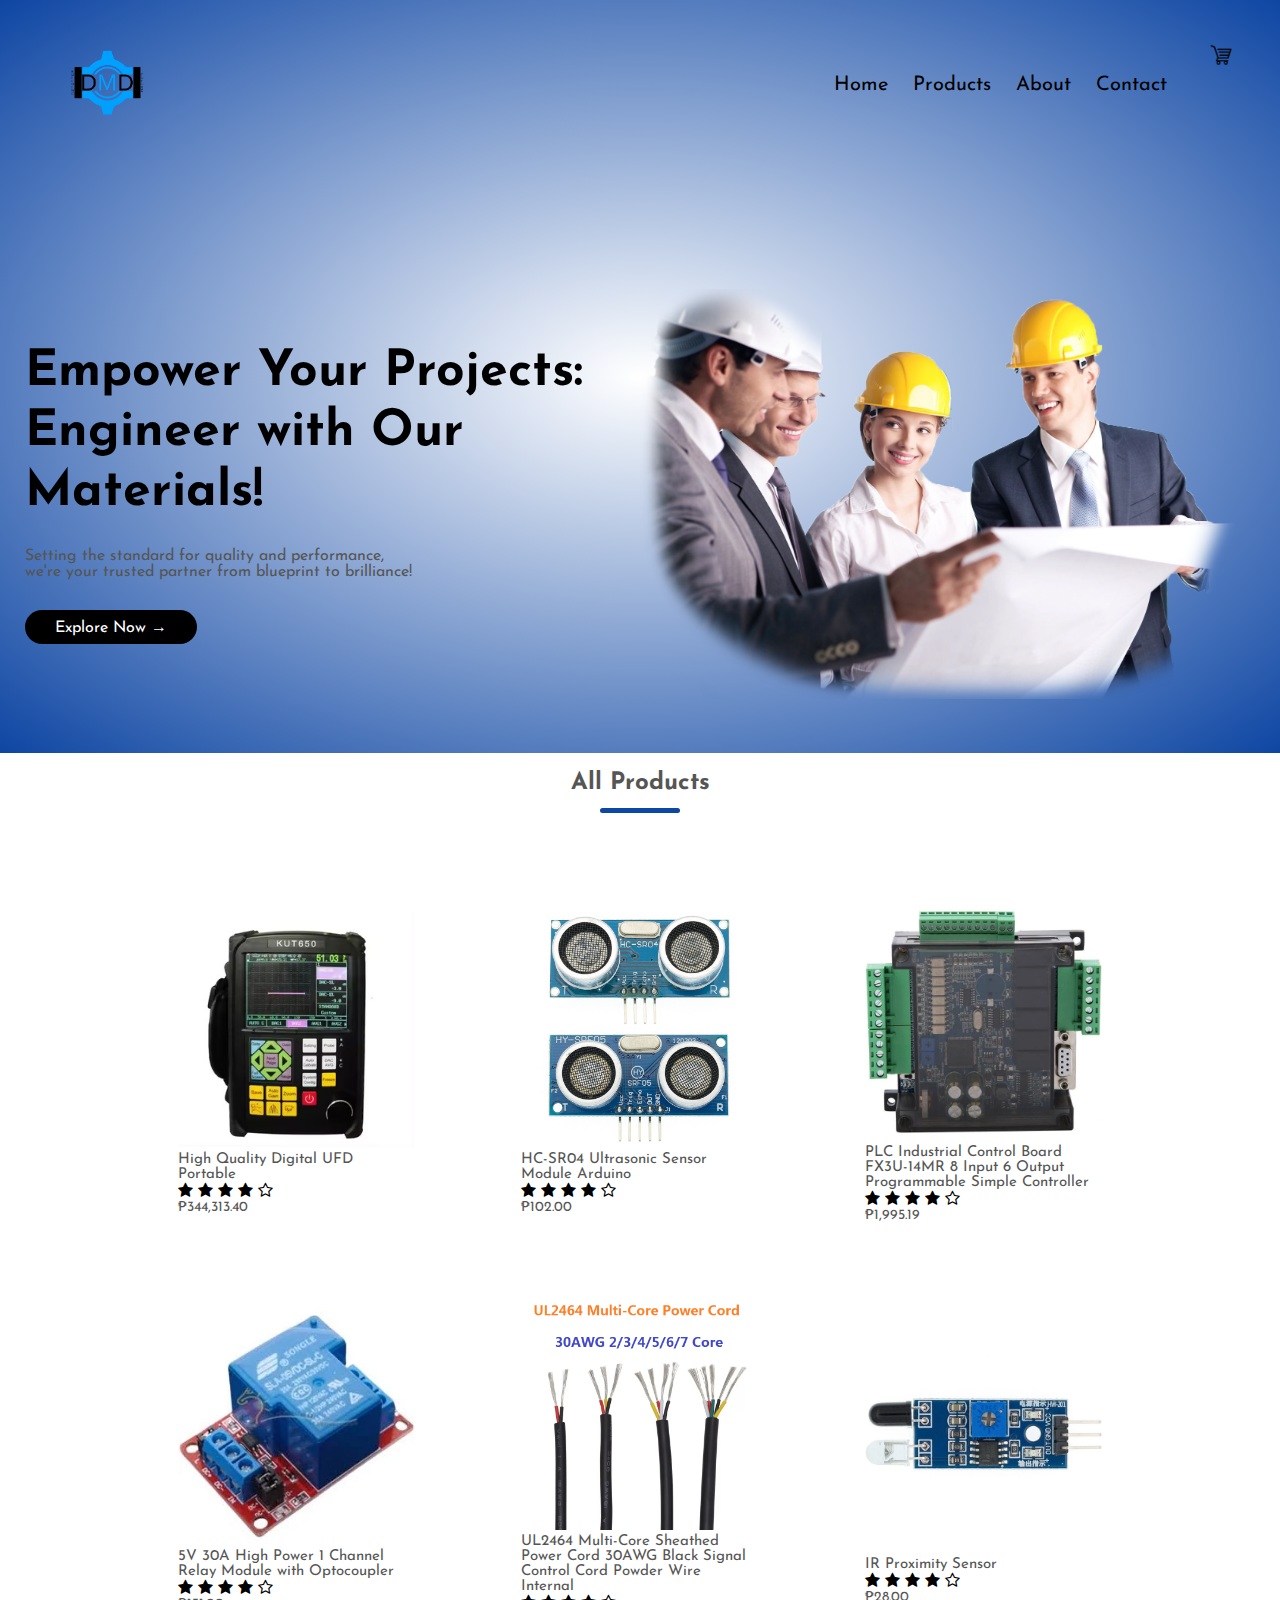
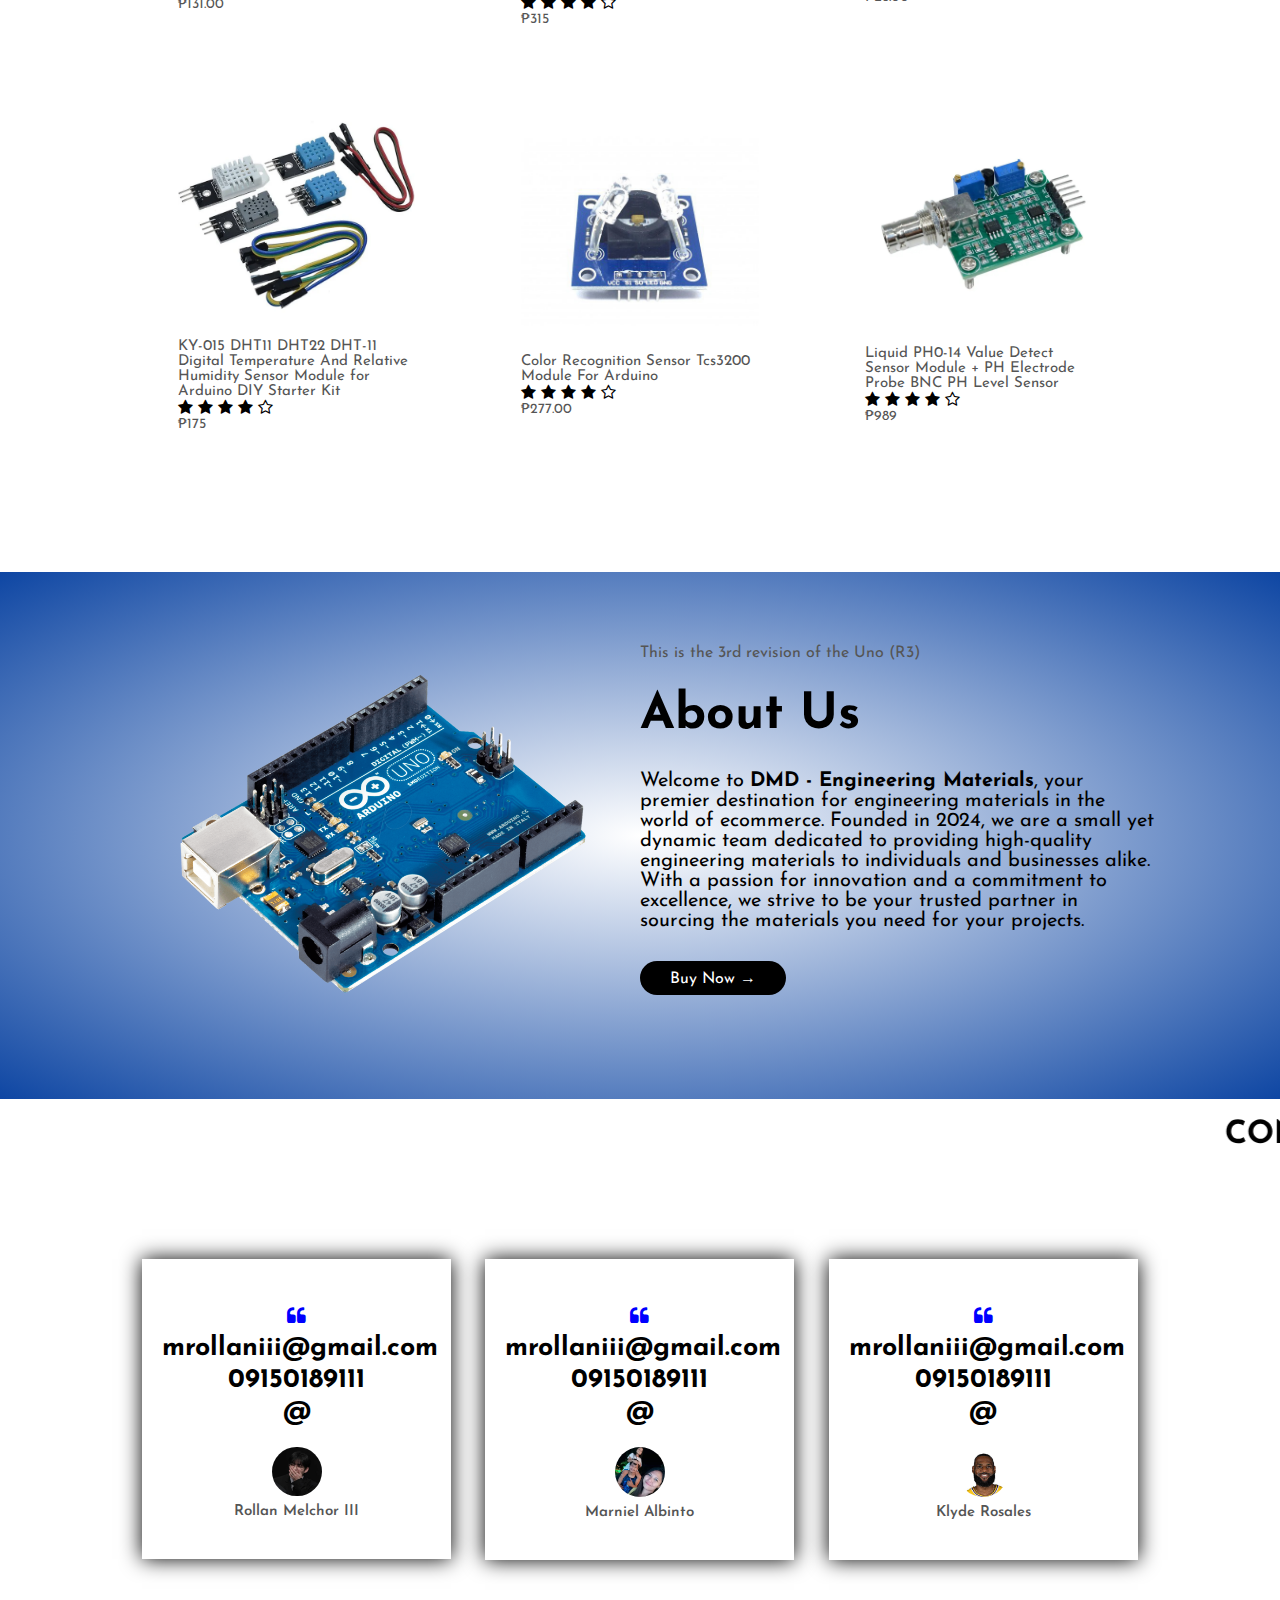
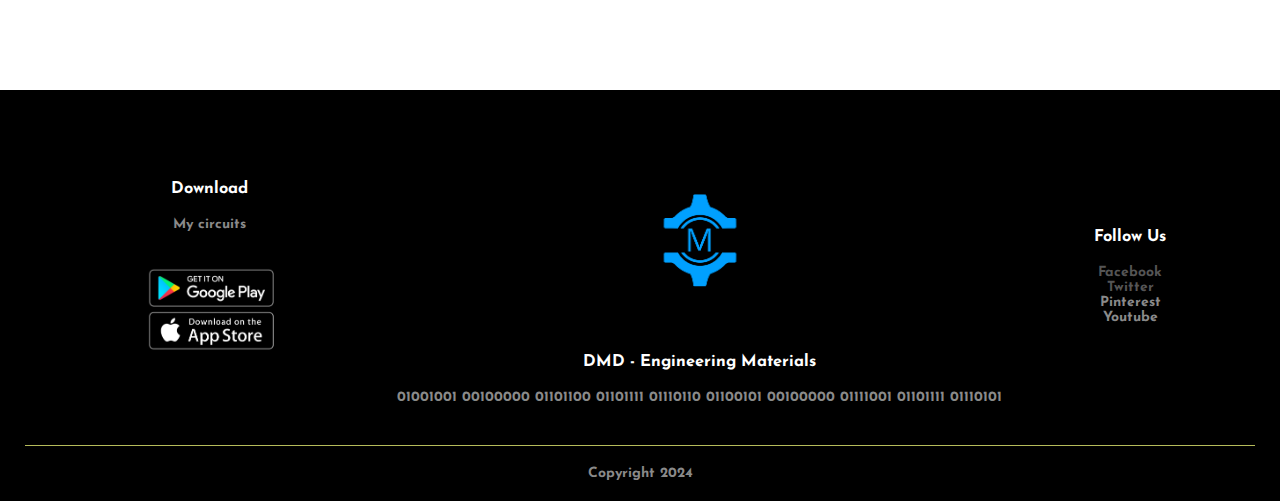
<file: products.html>
<!DOCTYPE html>
<html>

<head>
	<meta charset="utf-8">
	<meta name="viewport" content="width=device-width, initial-scale=1">

	<title>DMD ╿ Engineering Materials</title>
	<link rel="stylesheet" type="text/css" href="style.css">
	<link rel="preconnect" href="https://fonts.googleapis.com">
	<link rel="preconnect" href="https://fonts.gstatic.com" crossorigin>
	<link
		href="https://fonts.googleapis.com/css2?family=Josefin+Sans:ital,wght@0,100..700;1,100..700&family=Poppins:ital,wght@0,100;0,200;0,300;0,400;0,500;0,600;0,700;0,800;0,900;1,100;1,200;1,300;1,400;1,500;1,600;1,700;1,800;1,900&display=swap"
		rel="stylesheet">
	<link rel="stylesheet" href="https://cdnjs.cloudflare.com/ajax/libs/font-awesome/4.7.0/css/font-awesome.min.css">

</head>

<body>
<div class="example">
	<div class="header">
		<div class="container">
			<div class="navbar">
				<div class="logo">
					<img src="images/logo.png" width="125px">
				</div>
				<nav class="navlink">
					<ul id="MenuItems">
						<li><a href="#section1">Home</a></li>
						<li><a href="#section2">Products</a></li>
						<li><a href="#section3">About</a></li>
						<li><a href="#section4">Contact</a></li>
					</ul>
				</nav>
				<img src="images/cart.png" class="cart-icon">
				<img src="images/menu.png" class="menu-icon" onclick="menutoggle()">

			</div>
			<div class="row">
				<div id="section1"   class="col-2">
					<h1>Empower Your Projects:<br> Engineer with Our Materials!</h1>
					<p>Setting the standard for quality and performance,
						<br> we're your trusted partner from blueprint to brilliance!
					</p>
					<a href="#section2" class="btn">Explore Now &#8594;</a>
				</div>

				<div class="col-2">
					<img src="images/image1.png">
				</div>
			</div>
		</div>
	</div>
			<!----------------featured products-------------->

	<div id="section2" class="small-container">
			<h2 class="title"><a href="products.html">All Products</h2></a>
		<div class="row">
			<div class="col-4">
				<img src="images/product-1.jpg">
				<h4>High Quality Digital UFD Portable</h4>
				<div class="rating">
					<i class="fa fa-star"></i>
					<i class="fa fa-star"></i>
					<i class="fa fa-star"></i>
					<i class="fa fa-star"></i>
					<i class="fa fa-star-o" ></i>
				</div>
				<p>₱344,313.40</p>
			</div>
			<div class="col-4">
				<img src="images/product-2.jpg">
				<h4>HC-SR04 Ultrasonic Sensor Module Arduino</h4>
				<div class="rating">
					<i class="fa fa-star"></i>
					<i class="fa fa-star"></i>
					<i class="fa fa-star"></i>
					<i class="fa fa-star"></i>
					<i class="fa fa-star-o" ></i>
				</div>
				<p>₱102.00</p>
			</div>
			<div class="col-4">
				<img src="images/product-3.jpg">
				<h4>PLC Industrial Control Board FX3U-14MR 8 Input 6 Output Programmable Simple Controller</h4>
				<div class="rating">
					<i class="fa fa-star"></i>
					<i class="fa fa-star"></i>
					<i class="fa fa-star"></i>
					<i class="fa fa-star"></i>
					<i class="fa fa-star-o" ></i>
				</div>
				<p>₱1,995.19</p>
			</div>
			
		</div>
		<div class="row">
			<div class="col-4">
				<img src="images/product-4.jpg">
				<h4>5V 30A High Power 1 Channel Relay Module with Optocoupler </h4>
				<div class="rating">
					<i class="fa fa-star"></i>
					<i class="fa fa-star"></i>
					<i class="fa fa-star"></i>
					<i class="fa fa-star"></i>
					<i class="fa fa-star-o" ></i>
				</div>
				<p>₱131.00</p>
			</div>

			<div class="col-4">
				<img src="images/product-5.jpg">
				<h4>UL2464 Multi-Core Sheathed Power Cord 30AWG Black Signal Control Cord Powder Wire Internal
				</h4>
				<div class="rating">
					<i class="fa fa-star"></i>
					<i class="fa fa-star"></i>	
					<i class="fa fa-star"></i>
					<i class="fa fa-star"></i>
					<i class="fa fa-star-o" ></i>
				</div>
				<p>₱315
				</p>
			</div>
			<div class="col-4">
				<img src="images/product-6.jpg">
				<h4>IR Proximity Sensor</h4>
				<div class="rating">
					<i class="fa fa-star"></i>
					<i class="fa fa-star"></i>
					<i class="fa fa-star"></i>
					<i class="fa fa-star"></i>
					<i class="fa fa-star-o" ></i>
				</div>
				<p>₱28.00

				</p>
			</div>
			
		</div>
		<div class="row">
			<div class="col-4">
				<img src="images/product-7.jpg">
				<h4>KY-015 DHT11 DHT22 DHT-11 Digital Temperature And Relative Humidity Sensor Module for Arduino DIY Starter Kit
				</h4>
				<div class="rating">
					<i class="fa fa-star"></i>
					<i class="fa fa-star"></i>
					<i class="fa fa-star"></i>
					<i class="fa fa-star"></i>
					<i class="fa fa-star-o" ></i>
				</div>
				<p>₱175

					</p>
			</div>
			<div class="col-4">
				<img src="images/product-8.jpg">
				<h4>Color Recognition Sensor Tcs3200 Module For Arduino
				</h4>
				<div class="rating">
					<i class="fa fa-star"></i>
					<i class="fa fa-star"></i>
					<i class="fa fa-star"></i>
					<i class="fa fa-star"></i>
					<i class="fa fa-star-o" ></i>
				</div>
				<p>₱277.00

				</p>
			</div>
			<div class="col-4">
				<img src="images/product-9.jpg">
				<h4>Liquid PH0-14 Value Detect Sensor Module + PH Electrode Probe BNC PH Level Sensor
				</h4>
				<div class="rating">
					<i class="fa fa-star"></i>
					<i class="fa fa-star"></i>
					<i class="fa fa-star"></i>
					<i class="fa fa-star"></i>	
					<i class="fa fa-star-o" ></i>
				</div>
				<p>₱989
				</p>
			</div>
	</div>		
</div>

<!------------offer-------->

<div id="section3" class="offer">
	<div class="small-container">
		<div class="row">
			<div class="col-2">
				<img src="images/exclusive.png" class="offer-img">
			</div>
			<div class="col-2">
				<p> This is the 3rd revision of the Uno (R3)</p>
				<h1>About Us </h1>
				<small class="about" text-align="justify">
					Welcome to <strong>DMD - Engineering Materials</strong>, your premier destination for
					engineering materials in the world of ecommerce. Founded in 2024, we are a small yet dynamic
					team dedicated to providing high-quality engineering materials to individuals and businesses
					alike.
					With a passion for innovation and a commitment to excellence, we strive to be your trusted
					partner in sourcing the materials you need for your projects.</small>
				<a href="#section4" class="btn">Buy Now &#8594;</a>
			</div>
		</div>
	</div>
</div>

<!-----------testimonial--------->
<h1 class="contacth1" ><marquee>CONTACT US!</h1></marquee>
<div id="section4" class="testimonial">
	
	<div class="small-container">
		<div class="row">
			<div class="col-3">
				<i class="fa fa-quote-left"></i>
				<small>
					<br><i class=""></i> mrollaniii@gmail.com
					<br><i class=""></i> 09150189111
					<br><i class=""></i> @
					<br><i class=""></i>
				</small>
				<img src="images/user-1.png">
				<h3>Rollan Melchor III</h3>
			</div>
			<div class="col-3">
				<i class="fa fa-quote-left"></i>
				<small>
					<br><i class=""></i> mrollaniii@gmail.com
					<br><i class=""></i> 09150189111
					<br><i class=""></i> @
					<br><i class=""></i>
				</small>

				<img src="images/user-2.png">
				<h3>Marniel Albinto</h3>
			</div>
			<div class="col-3">
				<i class="fa fa-quote-left"></i>
				<small>
					<br><i class=""></i> mrollaniii@gmail.com
					<br><i class=""></i> 09150189111
					<br><i class=""></i> @
					<br><i class=""></i>
				</small>
				<img src="images/user-3.png">
				<h3>Klyde Rosales</h3>
			</div>
		</div>
	</div>
</div>
<!-----------footer--------->

<div class="footer">
	<div class="container">
		<div class="row">
			<div class="footer-col-1">
				<h3>Download</h3>
				<p>My circuits</p>
				<div class="app-logo">
					
					<img src="images/app-store.png">
				</div>
			</div>
			<div class="footer-col-2">
				<img src="images/logo.png">
				<h3>DMD - Engineering Materials</h3>
				<p>01001001 00100000 01101100 01101111 01110110 01100101 00100000 01111001 01101111 01110101</p>
			</div>
			<div class="footer-col-4">
				<h3>Follow Us</h3>
				<ul>
					<li><a>Facebook</a></li>
					<li><a>Twitter</a></li>
					<li>Pinterest</li>
					<li>Youtube</li>
				</ul>
			</div>
		</div>
		<hr>
		<p class="copyright"> Copyright 2024</p>
	</div>
</div>
</div>	
<!-------------js for toggle menu---------->
	<script>
		var MenuItems = document.getElementById("MenuItems");

		MenuItems.style.maxHeight = "0px";

		function menutoggle(){
			if(MenuItems.style.maxHeight == "0px")
			{
				MenuItems.style.maxHeight = "200px";
			}
			else
			{
				MenuItems.style.maxHeight = "0px";
			}
		}
	</script>

</body>
</html>
</file>
<file: style.css>
*{
	margin: 0;
	padding: 0;
	box-sizing: border-box;
	
}
html{
	scroll-behavior: smooth;
}
body{
	font-family: "Josefin Sans", sans-serif;
	
}

.example {
	overflow-y: scroll; /* Add the ability to scroll */
  }
  
  /* Hide scrollbar for Chrome, Safari and Opera */
  .example::-webkit-scrollbar {
	  display: none;
  }
  
  /* Hide scrollbar for IE, Edge and Firefox */
  .example {
	-ms-overflow-style: none;  /* IE and Edge */
	scrollbar-width: none;  /* Firefox */
  }

.navbar{
	display: flex;
	align-items: center;
	padding: 20px;
}
nav{
	flex: 1;
	text-align: right;
}
nav ul{
	display: inline-block;
	list-style-type: none;
}

nav ul li{
	display: inline-block;
	margin-right: 20px;
}


nav ul li a{
font-size: 20px;
color: #000;
transition: color .5s;
}
nav ul li a:hover{
	color: #fff;
}
a{
	text-decoration: none;
	color: #555;
}

p{
	color: #555;
}

img{
	overflow: hidden;
}
.container{
	max-width: 1300px;
	margin: auto;
	padding-left: 25px;
	padding-right: 25px;
}
.row{
	display: flex;
	align-items: center;
	flex-wrap: wrap;
	justify-content: space-around;
}
.col-2{
	flex-basis: 50%;
	min-width: 300px;
}
.col-2 img{
	max-width: 100%;
	padding: 50px 0;
}
.col-2 h1{
	font-size: 50px;
	line-height: 60px;
	margin: 25px 0;
}
.col-2 p{
	text-align: justify;
}
.btn{
	display: inline-block;
	background: black;
	color: #ffffff;
	padding: 8px 30px;
	margin: 30px 0;
	border-radius: 30px;
	transition: background .5s;
}
.btn:hover{
	background: #0E46A3;
}
.header{
	background: radial-gradient(#fff,#0E46A3);
}
.header .row{
	margin-top: 70px;
}
.categories{
	margin: 70px 0;
}
.col-3{
	flex-basis: 30%;
	min-width: 250px;
	margin-bottom: 30px;

}
.col-3 img{
	width: 100%;

}
.small-container{
	max-width: 1080px;
	margin: auto;
	padding-left: 25px;
	padding-right: 25px;
}
.col-4{
	flex-basis: 25%;
	padding: 10px;
	min-width: 200px;
	margin-bottom: 50px;
	transition: transform 0.5s;
}
.col-4 img{
	width: 100%;
}
.title{
	text-align: center;
	margin: 0 auto 80px;
	position: relative;
	line-height: 60px;
	color: #555;
}
.title::after{
	content: '';
	background: #0E46A3;
	width: 80px;
	height: 5px;
	border-radius: 5px;
	position: absolute;
	bottom: 0;
	left: 50%;
	transform: translateX(-50%);
}
h4{
	color: #555;
	font-weight: normal;
	font-size: 15px;
	font-family: "Josefin Sans", sans-serif;

}
.col-4 p{
  font-size: 14px;
}
.rating .fa{
	color: #peachpuff;
}
.col-4:hover{
	transform: translateY(-5px);
}

/*----------offer--------*/

.offer{
	background: radial-gradient(#fff,#0E46A3);
	margin-top: 80px;
	padding: 50px 0;
	}
.col-2 .offer-img{
	padding: 50px;
}

small{
	color: #000;

}
.about{
	font-size: 20px;
	text-align: center;
}

/*----------testimonial--------*/

.testimonial{
	padding-top: 100px;
	padding-bottom: 100px;
}

.testimonial .col-3{
	text-align: center;
	padding: 40px 20px;
	box-shadow: 0 0 20px 0px rgba(0, 0, 0, 1.0);
	cursor: pointer;
	transition: transform .5s;
}
.testimonial .col-3 img{
	width: 50px;
	margin-top: 20px;
	border-radius: 50px;
}

.testimonial .col-3: hover{
	transform: translateY(-10px);
}

.contacth1{
	text-align: center;
	margin-top: 20px;
	
}

.fa.fa-quote-left{
	font-size: 20px;
	color: blue;
}
.col-3 p{

	font-size: 12px;
	margin: 12px 0;
	color: #black;
}
.testimonial .col-3 h3{
	font-weight: 600;
	color: #555;
	font-size: 15px;
}
.soclink{
	color: black;
	transition: color .5s;
}
.soclink:hover{
	color: #0E46A3;
}

/*----------brands--------*/
.brands{
	margin: 100px auto;
}
.col-5{
	width: 160px;
}
.col-5 img{
	width: 100%;
	cursor: pointer;
	filter: grayscale(100%);
}
.col-5 img:hover{
	filter: grayscale(0);
}

/*----------footer--------*/
.footer{
	background: #000;
	color: #8a8a8a;
	font-size: 14px;
	padding: 60px 0 20px;
}
.footer p{
	color: #8a8a8a;
}
.footer h3{
	color: #fff;
	margin-bottom: 20px;
}
.footer-col-1, .footer-col-2, .footer-col-3, .footer-col-4{
	min-width: 250px;
	margin-bottom: 20px;

}
.footer-col-1{
	flex-basis: 30%;
}
.footer-col-2{
	flex: 1;
	text-align: center;
}
.footer-col-2 img{
	width: 180px;
	margin-bottom: 20px;
}
	
.footer-col-3, .footer-col-4{
	flex-basis: 12%;
	text-align: center;
}
ul{
	list-style-type: none;
	cursor: pointer;
}
.app-logo{
	margin-top: 20px;
}
.app-logo img{
	width: 140px;
}
.footer hr{
	border: none;
	background: #b5bb5b;
	height: 1px;
	margin: 20px 0;
}
.copyright{
	text-align: center;
}
.menu-icon{
	width: 28px;
	margin-left: 20px;
	margin-bottom: 60px;
	display: none;
}
.cart-icon{
	width: 28px;
	margin-left: 20px;
	margin-bottom: 60px;
}

/*----------media query for menu--------*/

@media only screen and (max-width: 800px){

				nav ul{
					position: absolute;
					top: 70px;
					left: 0;
					background: #333;
					width: 100%;
					overflow: hidden;
					transition: max-height .5s;
				}	
				nav ul li{
					display: block;
					margin-right: 50px;
					margin-top: 10px;
					margin-bottom: 10px;
				}
				nav ul li a{
					color: #fff;
				}

				.menu-icon{
					display: block;
					cursor: pointer;
				}

}
/*------------All Products page-----*/

.row-2{
	justify-content: space-between;
	margin: 100px auto 5px;
}
select{
	border: 1pox solid #ff523b;
	padding: 5px;
}
select:focus{
	outline: none;
}
.page-btn{
	margin: 0 auto 80px;
}
.page-btn span{
	display: inline-block;
	border: 1px solid #ff523b;
	margin-left: 10px;
	width: 40px;
	height: 40px;
	text-align: center;
	line-height: 40px;
	cursor: pointer;
}
.page-btn span:hover{
	background: #ff523b;
	color: white;
}

/*------------single product details-----*/
.single-product{
	margin-top: 80px;
}
.single-product .col-2 img{
	padding: 0;
}
.single-product .col-2{
	padding: 20px;
}
.single-product .h4{
	margin: 20px 0;
	font-size: 22px;
	font-weight: bold;
}
.single-product select{
	display: block;
	padding: 10px;
	margin-top: 20px;
}
.single-product input{
	width: 50px;
	height: 40px;
	padding-left: 10px;
	font-size: 20px;
	margin-right: 10px;
	border: 1px solid #ff523b;
}
input:focus{
	outline: none;
}
.single-product .fa{
	color: #ff523b;
	margin-left: 10px;
}
.small-img-row{
	display: flex;
	justify-content: space-between;
}
.small-img-col{
	flex-basis: 24%;
	cursor: pointer;
}


/*------------media query fot less than 600 screen size-----*/
@media only screen and (max-width: 600px){
	.row{
		text-align: center;
	}
	.col-2, .col-3, .col-4{
		flex-basis: 100%;
	}
	.single-product .row{
		text-align: left;
	}
	.single-product .col-2{
		padding: 20px 0;
	}
	.single-product h1{
		font-size: 26px;
		line-height: 32px;
	}
}
#section1 #section2 #section3 #section4{
	display: inline-block;
}
li
</file>
